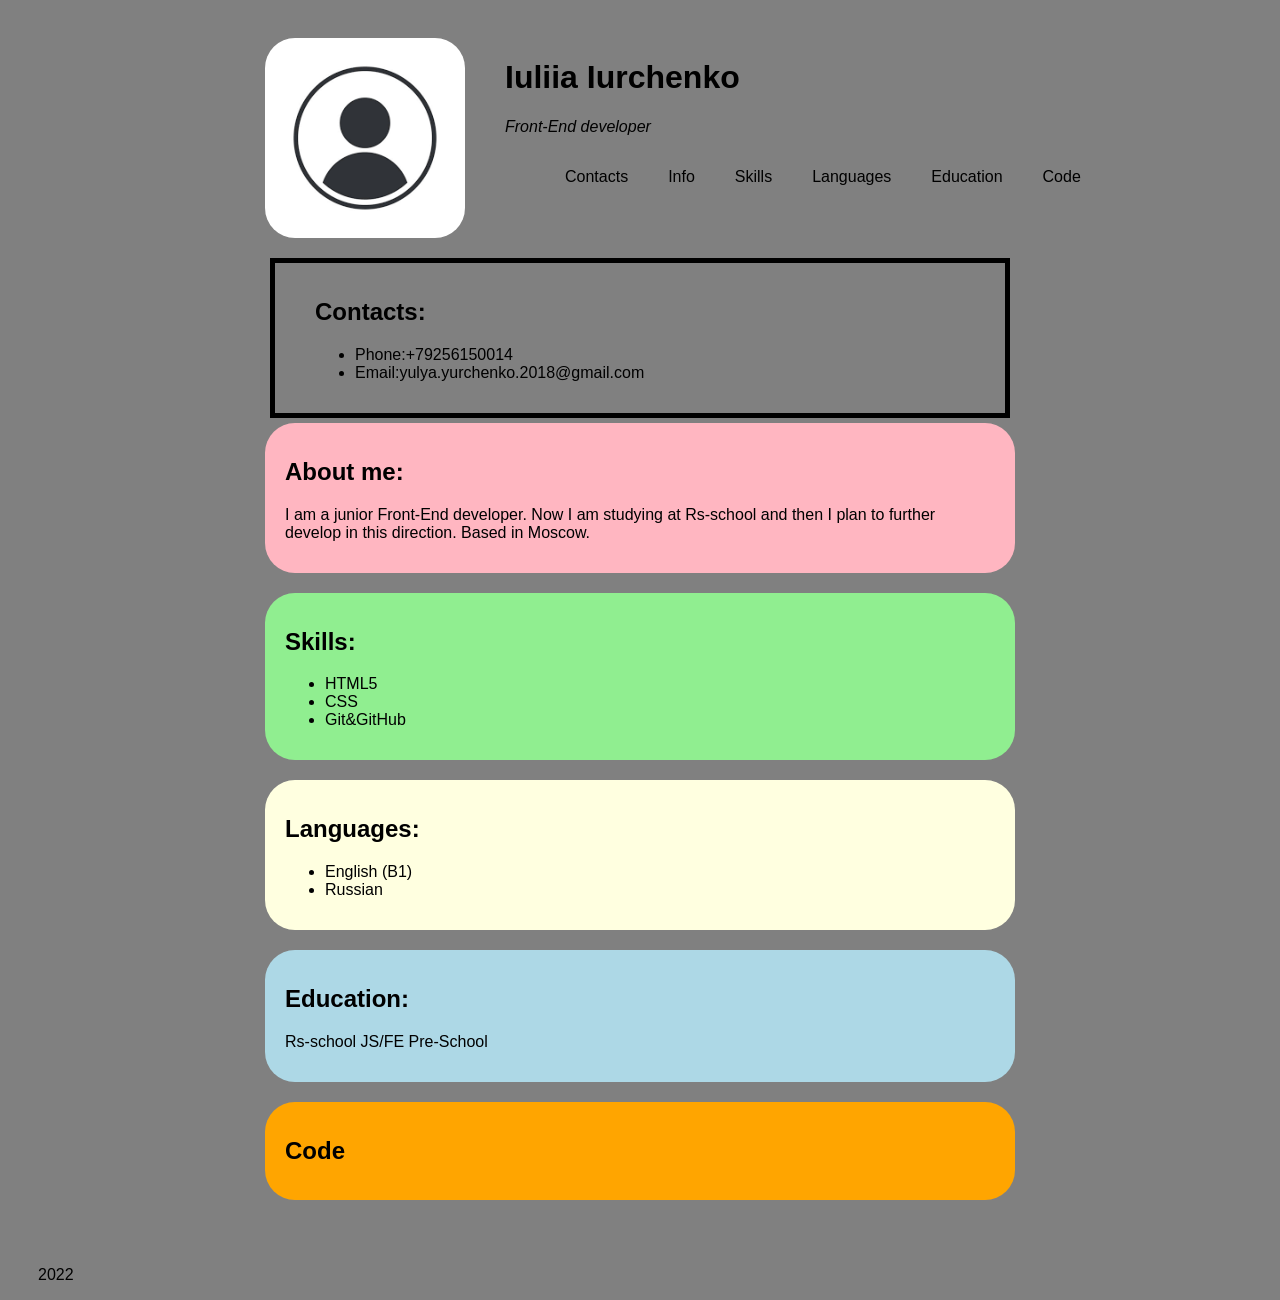
<file: index.html>
<!DOCTYPE html>
<html lang="en">
<head>
    <meta charset="UTF-8">
    <meta http-equiv="X-UA-Compatible" content="IE=edge">
    <meta name="viewport" content="width=device-width, initial-scale=1.0">
    <title>cv</title>
    <link rel="stylesheet" href="./style.css">
</head>
<body>
    <div class="container">
    <header class="header">
        <div class="info">
          <img src="[data-uri]" alt="Photo" class="avatar">
        <div class="info-text">
        <h1 class="section-title">Iuliia Iurchenko</h1>
        <p>Front-End developer</p>
    
<nav class="nav">
    <ul class="nav-list">
        <li class="nav-item"><a href="#contacts" class="nav-link">Contacts</a></li>
    <li class="nav-item"><a href="#aboutme" class="nav-link">Info</a></li>
    <li class="nav-item"><a href="#skills" class="nav-link">Skills</a></li>
<li class="nav-item"><a href="#languages" class="nav-link">Languages</a></li>
<li class="nav-item"><a href="#education" class="nav-link">Education</a></li>
<li class="nav-item"><a href="#code" class="nav-link">Code</a></li>
</ul>
</nav>
</div>
</div>

    </header>
    <main class="main">
        <div class="contacts" id="contacts">
        
            <h2 class="section-title">Contacts:</h2>
                <ul>
                    <li>Phone:+79256150014</li>
                    <li>Email:yulya.yurchenko.2018@gmail.com</li>
                </ul>
                </div>
          <div class="card bg-pink" id="aboutme">
                <h2 class="section-title">About me:</h2>
                <p>
                I am a junior Front-End developer. Now I am studying at Rs-school and then I plan to further develop in this direction. Based in Moscow.
            </p>
            </div>
            <div class="card bg-green" id="skills">
    <h2 class="section-title">Skills:</h2>
    <ul>
        <li>HTML5</li>
        <li>CSS</li>
        <li>Git&GitHub</li>
    </ul>
</div>
<div class="card bg-yellow" id="languages">
    <h2 class="section-title">Languages:</h2>
    <ul>
        <li>English (B1)</li>
        <li>Russian</li>
    </ul>
</div>
<div class="card bg-blue" id="education">
    <h2 class="section-title">Education:</h2>
    <p>
    Rs-school JS/FE Pre-School
</p>
</div>
<div class="card bg-orange" id="code">
    <h2 class="section-title">Code</h2>
    <p></p>
</div>
        </div>
    </main>
    <footer class="footer">
        <div class="container"></div>
        <p class="footer">2022</p>
        <link>
    </footer>
    </body>
</div>
</body>
</html>
</file>
<file: style.css>
body {
background-color: gray;
font-size: 16px;
font-weight: normal;
font-family: 'Lucida Sans', 'Lucida Sans Regular', 'Lucida Grande', 'Lucida Sans Unicode', Geneva, Verdana, sans-serif;

}
a {
    color: black;
    text-decoration: none;
}
a:hover {
    text-decoration: underline;
}

a:active {
    color: blue;
   
}
a:visited {
    color: azure;
}
.avatar {
    width: 200px;
    border-radius: 30px;

}

.info {
    display: flex;
    margin-bottom: 20px;
}
.info-text {
    margin-left: 40px;
}

.info p {
    color: black;
    margin: 0;
    font-style: italic;
}



.nav-list {
    display: flex;

    list-style: none;
}

.nav-link {
    padding:  0 20px;
    line-height: 50px;
}

.container {
   max-width: 750px;
   margin: auto;
   padding-top: 30px;

}
.contacts {
    padding: 15px 40px;
    border: 5px solid black;
    margin: 5px;

}
.bg-pink {
    background-color: lightpink;
}
.bg-blue {
    background-color: lightblue;

}
.bg-green {
    background-color: lightgreen;
}
.bg-yellow {
    background-color: lightyellow;
}
.bg-orange {
    background-color: orange;
}
.card {
    padding: 15px 20px;
    margin-bottom: 20px;
    border-radius: 30px;
}
.footer {
    margin-left: 15px;
}
</file>
